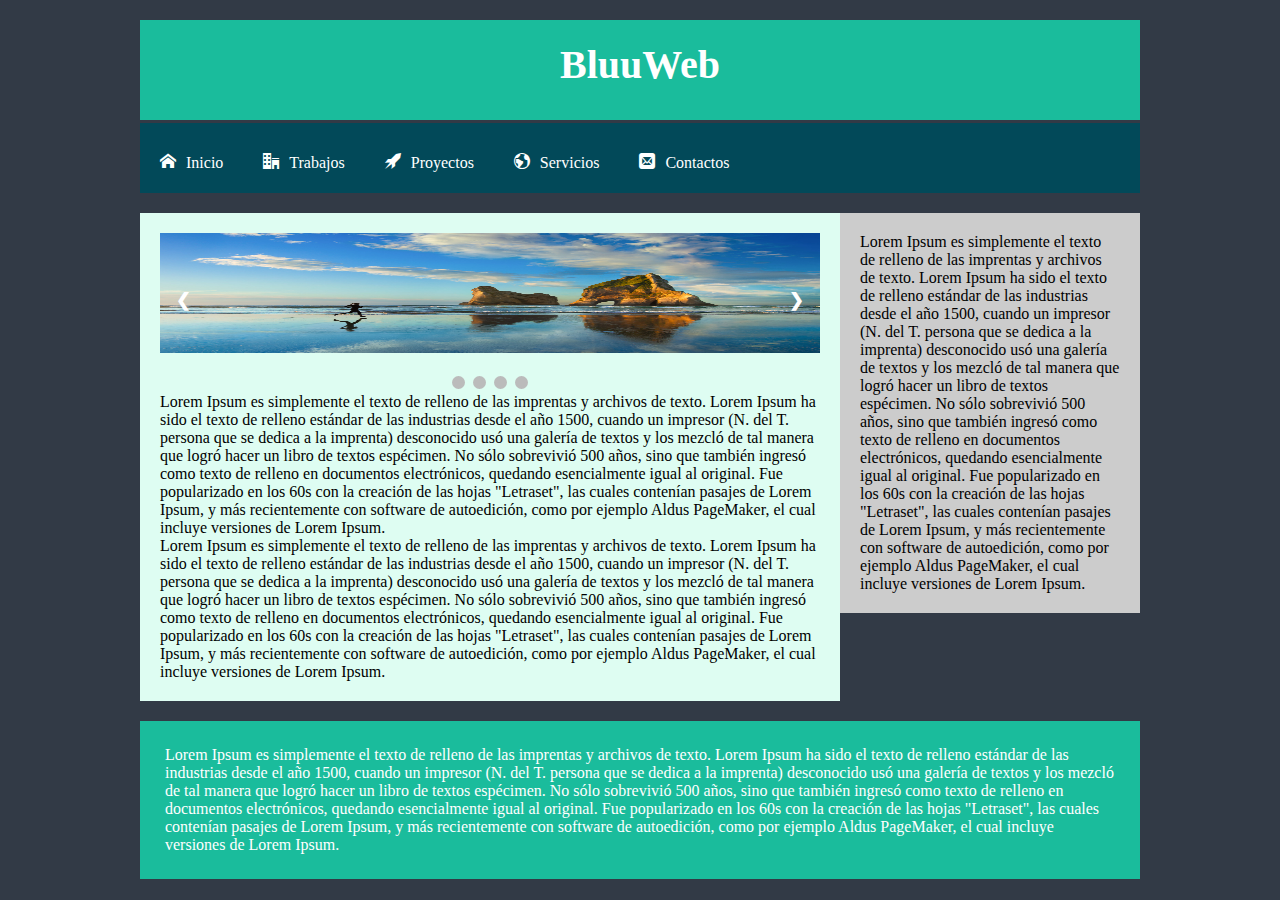
<file: examen unidad 8/5to c/index.html>
<!DOCTYPE html>
<html>
	<head>
		<title>Prueba</title> 
		<link rel="stylesheet" href="css/estilo.css">
		<link rel="stylesheet" type="text/css" href="fonts.css">
		<meta charset="utf-8">
		<meta name="viewport" content="width=device-width, user-scalable=no, initial-scale=1.0, maximum-scale=1.0, minimum-scale=1.0">
	</head>
	<body>
		<div class="contenedor">
			<header>
	            <div class="ancho"> 
	                <div class="logo">
	                    <p><a href="prueba.html">BluuWeb</a></p>
	                </div>
	                
	            </div>
	            <div class="menu_bar">
					<a href="#" class="bt_menu"><span class="icon-menu"></span>Menu</a>
				</div>
	            <nav>
					<ul>
						<li><a href="#"><span class="icon-home"></span>Inicio</a></li>
						<li><a href="#"><span class="icon-office"></span>Trabajos</a></li>
						<li><a href="#"><span class="icon-rocket"></span>Proyectos</a></li>
						<li><a href="#"><span class="icon-earth"></span>Servicios</a></li>
						<li><a href="#"><span class="icon-mail"></span>Contactos</a></li>
					</ul>
				</nav>
			</header>
					
			<section class="main">
				<div class="slideshow-container">
					  <div class="mySlides fade">
					    
					    <img src="images/img1.jpg" >
					    
					  </div>

					  <div class="mySlides fade">
					    
					    <img src="images/img3.jpg" >
					    
					  </div>

					  <div class="mySlides fade">
					    
					    <img src="images/img4.jpg" >
					    
					  </div>
					  <div class="mySlides fade">
					    
					    <img src="images/img100.jpg" >
					    
					  </div>

					  <a class="prev" onclick="plusSlides(-1)">&#10094;</a>
					  <a class="next" onclick="plusSlides(1)">&#10095;</a>
					</div>
					<br>

					<div style="text-align:center">
					  <span class="dot" onclick="currentSlide(1)"></span> 
					  <span class="dot" onclick="currentSlide(2)"></span> 
					  <span class="dot" onclick="currentSlide(3)"></span> 
					  <span class="dot" onclick="currentSlide(4)"></span> 
					</div>	
				<p>
					Lorem Ipsum es simplemente el texto de relleno de las imprentas y archivos de texto. Lorem Ipsum ha sido el texto de relleno estándar de las industrias desde el año 1500, cuando un impresor (N. del T. persona que se dedica a la imprenta) desconocido usó una galería de textos y los mezcló de tal manera que logró hacer un libro de textos espécimen. No sólo sobrevivió 500 años, sino que también ingresó como texto de relleno en documentos electrónicos, quedando esencialmente igual al original. Fue popularizado en los 60s con la creación de las hojas "Letraset", las cuales contenían pasajes de Lorem Ipsum, y más recientemente con software de autoedición, como por ejemplo Aldus PageMaker, el cual incluye versiones de Lorem Ipsum.
				</p>
				<p>
					Lorem Ipsum es simplemente el texto de relleno de las imprentas y archivos de texto. Lorem Ipsum ha sido el texto de relleno estándar de las industrias desde el año 1500, cuando un impresor (N. del T. persona que se dedica a la imprenta) desconocido usó una galería de textos y los mezcló de tal manera que logró hacer un libro de textos espécimen. No sólo sobrevivió 500 años, sino que también ingresó como texto de relleno en documentos electrónicos, quedando esencialmente igual al original. Fue popularizado en los 60s con la creación de las hojas "Letraset", las cuales contenían pasajes de Lorem Ipsum, y más recientemente con software de autoedición, como por ejemplo Aldus PageMaker, el cual incluye versiones de Lorem Ipsum.
				</p>
			</section>
			<aside>
				<p>
					Lorem Ipsum es simplemente el texto de relleno de las imprentas y archivos de texto. Lorem Ipsum ha sido el texto de relleno estándar de las industrias desde el año 1500, cuando un impresor (N. del T. persona que se dedica a la imprenta) desconocido usó una galería de textos y los mezcló de tal manera que logró hacer un libro de textos espécimen. No sólo sobrevivió 500 años, sino que también ingresó como texto de relleno en documentos electrónicos, quedando esencialmente igual al original. Fue popularizado en los 60s con la creación de las hojas "Letraset", las cuales contenían pasajes de Lorem Ipsum, y más recientemente con software de autoedición, como por ejemplo Aldus PageMaker, el cual incluye versiones de Lorem Ipsum.
				</p>
			</aside>
			<footer>
					<p>
						Lorem Ipsum es simplemente el texto de relleno de las imprentas y archivos de texto. Lorem Ipsum ha sido el texto de relleno estándar de las industrias desde el año 1500, cuando un impresor (N. del T. persona que se dedica a la imprenta) desconocido usó una galería de textos y los mezcló de tal manera que logró hacer un libro de textos espécimen. No sólo sobrevivió 500 años, sino que también ingresó como texto de relleno en documentos electrónicos, quedando esencialmente igual al original. Fue popularizado en los 60s con la creación de las hojas "Letraset", las cuales contenían pasajes de Lorem Ipsum, y más recientemente con software de autoedición, como por ejemplo Aldus PageMaker, el cual incluye versiones de Lorem Ipsum.
					</p>
				</footer>

		</div>
		<script src="js/jquery-latest.js"></script>
		<script src="js/menu.js"></script>
<script type="text/javascript">
			var slideIndex = 0;
			showSlides();

			function showSlides() {
			    var i;
			    var slides = document.getElementsByClassName("mySlides");
			    for (i = 0; i < slides.length; i++) {
			        slides[i].style.display = "none"; 
			    }
			    slideIndex++;
			    if (slideIndex > slides.length) {slideIndex = 1} 
			    slides[slideIndex-1].style.display = "block"; 
			    setTimeout(showSlides, 10000); // Change image every 2 seconds
			}	
		</script>
	</body>
</html>
</file>
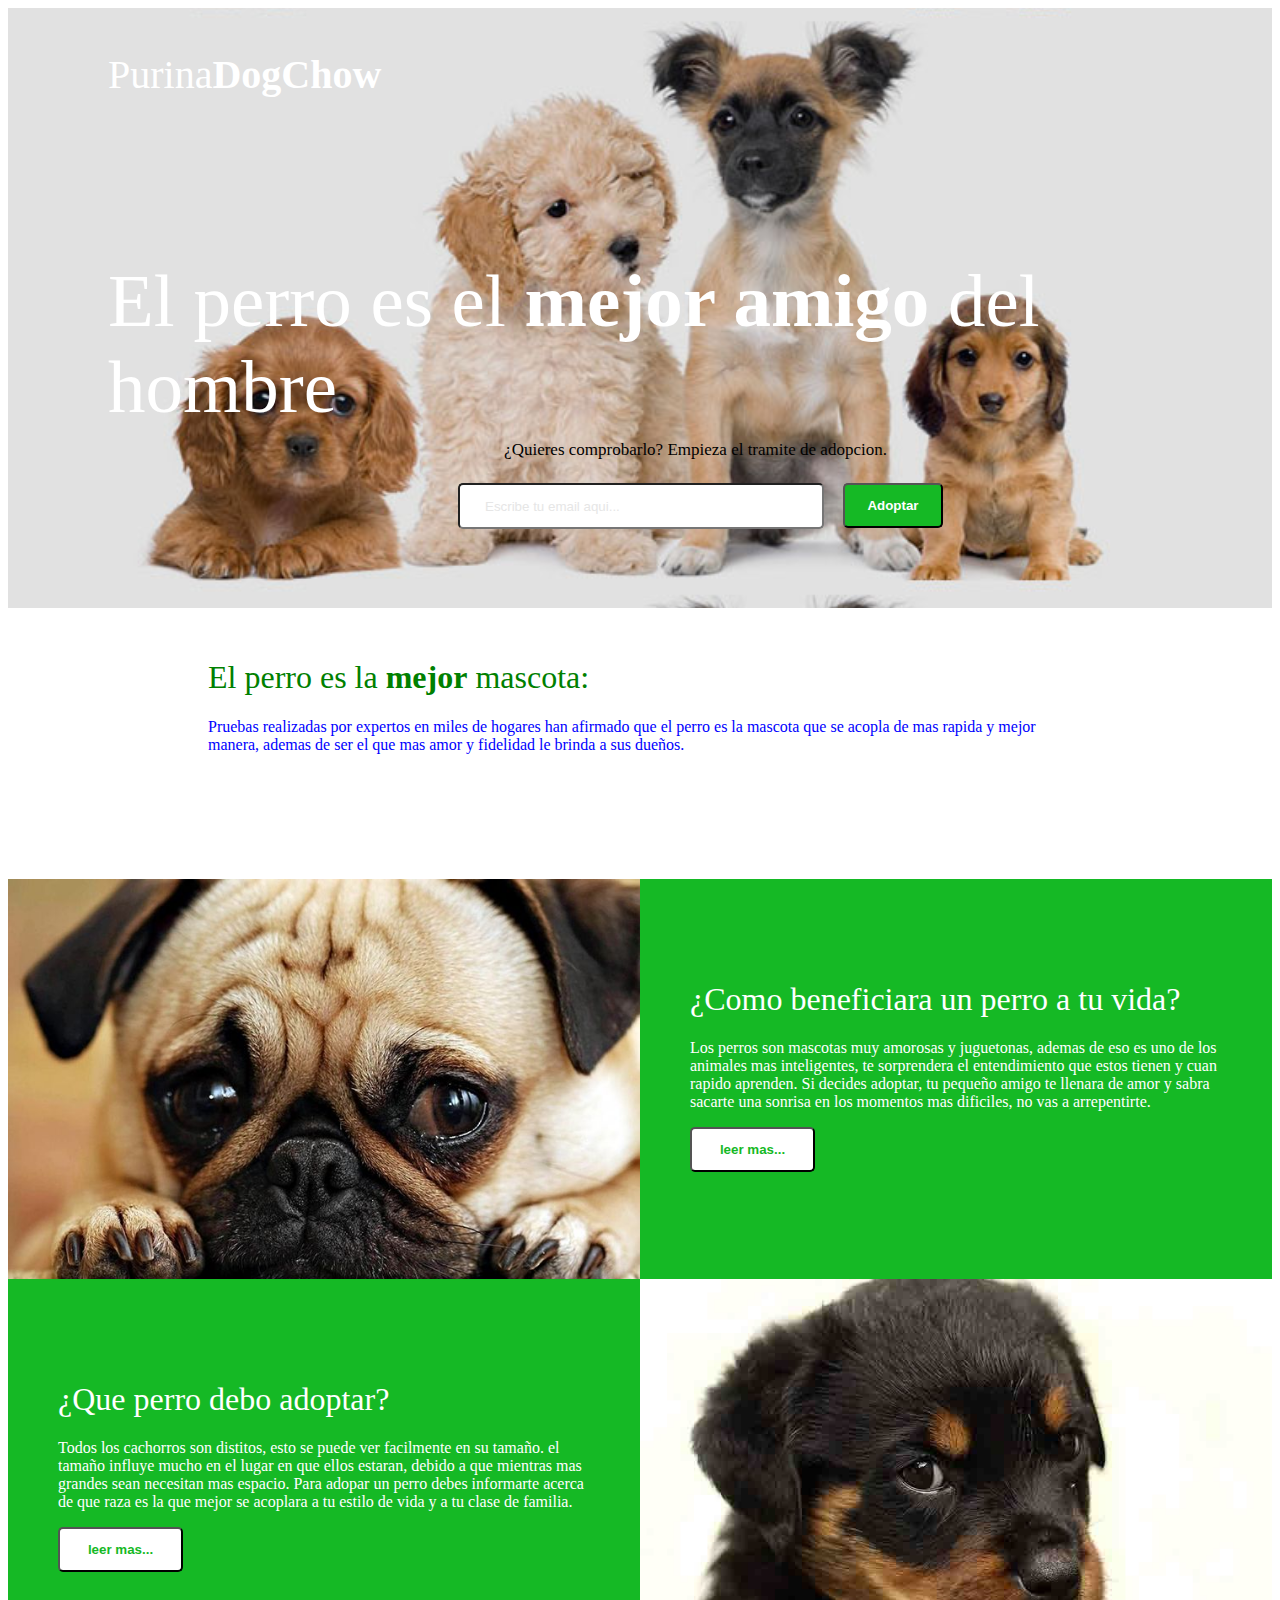
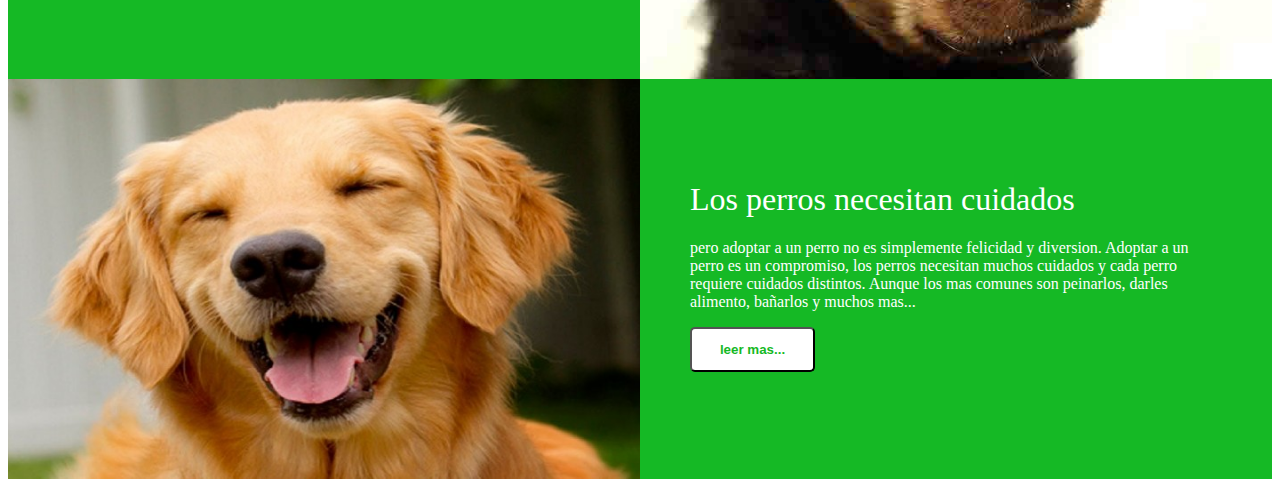
<file: pagina/pagperros.html>
<!DOCTYPE html>
<html>
<head>
	<title>Perros</title>
	<link rel="stylesheet" href="style2.css">
</head>
<body>
	<div class="top">
		<h2>Purina<strong>DogChow</strong></h2>
		<h1>El perro es el <strong>mejor amigo </strong>del hombre</h1>
		<h3>¿Quieres comprobarlo? Empieza el tramite de adopcion.</h3>
		<input type="Text" class="text1" value="Escribe tu email aqui...">
		<button class="button1"><strong>Adoptar</strong></button>
	</div>
	<div class="middle">
		<h1>El perro es la <strong>mejor</strong> mascota:</h1>
		<p>Pruebas realizadas por expertos en miles de hogares han afirmado que el perro es la mascota que se acopla de mas rapida y mejor manera, ademas de ser el que mas amor y fidelidad le brinda a sus dueños.</p>
	</div>
	<div class="middle2">
		<div class="image"></div>
		<div class="col">
			<h1>¿Como beneficiara un perro a tu vida?</h1>
			<p>Los perros son mascotas muy amorosas y juguetonas, ademas de eso es uno de los animales mas inteligentes, te sorprendera el entendimiento que estos tienen y cuan rapido aprenden. Si decides adoptar, tu pequeño amigo te llenara de amor y sabra sacarte una sonrisa en los momentos mas dificiles, no vas a arrepentirte.</p>
			<button class="button2"><strong>leer mas...</strong></button>
		</div>
	</div>
	<div class="middle3">
		<div class="col">
			<h1>¿Que perro debo adoptar?</h1>
			<p>Todos los cachorros son distitos, esto se puede ver facilmente en su tamaño. el tamaño influye mucho en el lugar en que ellos estaran, debido a que mientras mas grandes sean necesitan mas espacio. Para adopar un perro debes informarte acerca de que raza es la que mejor se acoplara a tu estilo de vida y a tu clase de familia.</p>
			<button class="button3"><strong>leer mas...</strong></button>
		</div>
		<div class="image"></div>
	</div>
	<div class="middle4">
		<div class="image"></div>
		<div class="col">
			<h1>Los perros necesitan cuidados</h1>
			<p>pero adoptar a un perro no es simplemente felicidad y diversion. Adoptar a un perro es un compromiso, los perros necesitan muchos cuidados y cada perro requiere cuidados distintos. Aunque los mas comunes son peinarlos, darles alimento, bañarlos y muchos mas...  </p>
			<button class="button4"><strong>leer mas...</strong></button>
		</div>
	</div>
</body>
</html>
</file>
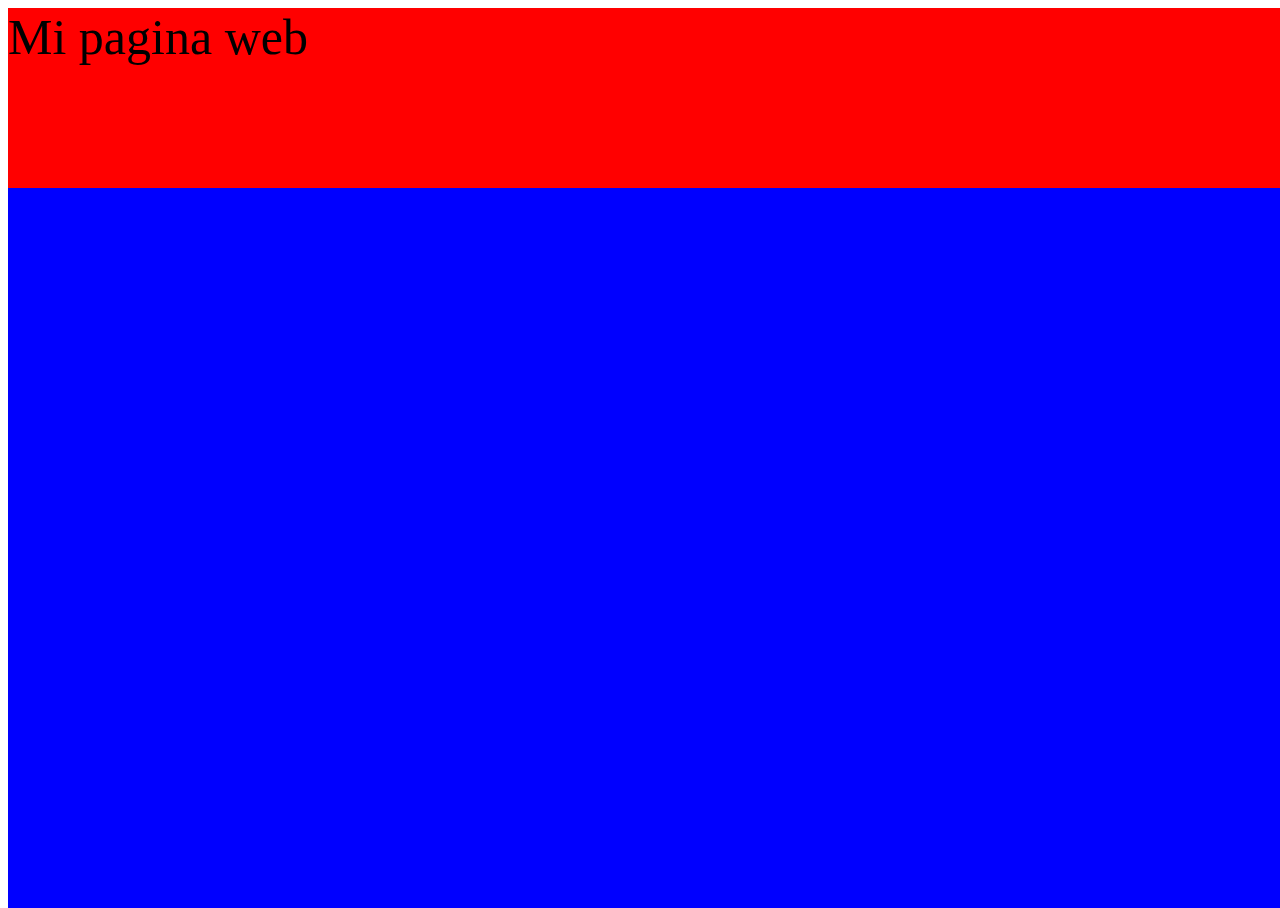
<file: proyecto/ejercicio.html>
<!DOCTYPE html>
<html>
<head>
	<title>sitio web</title>
	<link rel="stylesheet" type="text/css" href="ejercicio.css">
</head>
<body>
	<div class="mayor" >
		<div class="arriba" >Mi pagina web</div>
	</div>
<!--header></header-->
</body>
</html>
</file>
<file: examen unidad 8/5to c/css/estilo.css>
*{
	margin: 0;
	padding: 0;
	box-sizing:border-box;
}
body{
  background:#323a46;
}
.menu_bar{
  display: none;
}
.contenedor{
  width: 80%;
  max-width: 1000px;
  margin: 0 auto;
  overflow: hidden;
}
header{
	width: 100%;
	background: #1ABC9C;
	height: 100px;
  max-width: 1000px;
  margin: 20px auto;
  margin-bottom: 90px;
}
section{
  width: 70%;
  max-width: 700px;
}

.ancho{
	width: 100%;
	height: 103px;
  text-align: center;
	margin: auto;
  position: relative;
}

.logo{
	width: 100%;
	height: 100px;
  position: absolute;
  top:20%;

}
.logo p a{
	color: #fff;
	font-size: 40px;
	padding-top: 10px;
	
	text-decoration: none;
	font-weight: bold;
	font-family: rale;
	margin-top: 5px !important; 
}
nav{
	width: 100%;
	height: 70px;
	float: left;
	text-align: center;
	padding-top: 10px;
  box-sizing: border-box;
  background: #7CE4CF;
  margin-bottom: 20px;
}
header nav{
  width: 100%;
  max-width: 1000px;
  background: #024959;
}
.menu_bar{
  display: none;
}
header nav ul{
  overflow: hidden;
  list-style: none;
}
header nav ul li{
  float: left;
}
header nav ul li a{
  color: #fff;
  padding: 20px;
  display: block;
  text-decoration: none;
}

header nav ul li span{
  margin-right: 10px;
}

header nav ul li a:hover{
  background: #037E8C;

}

header h1{
  color: #fff;
  padding: 20px 0;
  text-align: center;
}

.main{
	width: 70%;
	background: #defdf2;
	padding: 20px;
	float: left;
	box-sizing: border-box;
}
/* Slideshow container */
.slideshow-container {
  max-width: 1000px;
  position: relative;
  margin: auto;
 
}

.mySlides {
    display: none;
}
.mySlides img{
  width:100%;
  height: auto;
  max-height: 120px;


}

/* Next & previous buttons */
.prev, .next {
  cursor: pointer;
  position: absolute;
  top: 50%;
  width: auto;
  margin-top: -22px;
  padding: 16px;
  color: white;
  font-weight: bold;
  font-size: 18px;
  transition: 0.6s ease;
  border-radius: 0 3px 3px 0;
}

/* Position the "next button" to the right */
.next {
  right: 0;
  border-radius: 3px 0 0 3px;
}

/* On hover, add a black background color with a little bit see-through */
.prev:hover, .next:hover {
  background-color: rgba(0,0,0,0.8);
}

/* Caption text */
.text {
  color: #f2f2f2;
  font-size: 15px;
  padding: 8px 12px;
  position: absolute;
  bottom: 8px;
  width: 100%;
  text-align: center;
}

/* Number text (1/3 etc) */
.numbertext {
  color: #f2f2f2;
  font-size: 12px;
  padding: 8px 12px;
  position: absolute;
  top: 0;
}

/* The dots/bullets/indicators */
.dot {
  cursor:pointer;
  height: 13px;
  width: 13px;
  margin: 0 2px;
  background-color: #bbb;
  border-radius: 50%;
  display: inline-block;
  transition: background-color 0.6s ease;
}

.active, .dot:hover {
  background-color: #717171;
}

/* Fading animation */
.fade {
  -webkit-animation-name: fade;
  -webkit-animation-duration: 1.5s;
  animation-name: fade;
  animation-duration: 1.5s;
}

@-webkit-keyframes fade {
  from {opacity: .4} 
  to {opacity: 1}
}

@keyframes fade {
  from {opacity: .4} 
  to {opacity: 1}s
}
aside{
	max-width: 700px;
  width: 30%;
	padding: 20px;
	box-sizing: border-box;
	background: #ccc;
	float: left;
  left: 10%;

}
footer{
	clear: both;
	float: left;
	margin-top: 20px;
	width: 100%;
	background: #1ABC9C;
	color: #fff;
	padding: 25px;
	box-sizing: border-box;
}
@media screen and (max-width: 800px){
  .main{
    width: 100%;
  }
  aside{
    width: 100%;
  }
  header nav{
    width:70%;
    height: 100%;
    top: -132%;
    margin: 0;
    position: fixed;
    z-index: 2;
  }
  header nav ul li{
    display: block;
    float:none;
    border-bottom:1px solid rgba(255,255,255, .3);  
  }
  .menu_bar{
    display: block;
    width: 100%;
    background: #ccc;
    margin-bottom:55px;
  }
  .menu_bar .bt_menu{
    display: block;
    padding: 20px;
    background: #024959;
    color: #fff;
    text-decoration: none;
    font-weight: bold;
    font-size: 25px;
    -webkit-box-sizing:border-box;
    -moz-box-sizing:border-box;
    box-sizing:border-box;
  }
  .menu_bar span{
    float: right;
  }
@media screen and (max-width: 400px){
  .contenerdor{
    width: 100%;
  }
  header nav{
    width:70%;
    height: 100%;
    top: -132%;
    margin: 0;
    position: fixed;
    z-index: 2;
  }
    header nav ul li{
    display: block;
    float:none;
    border-bottom:1px solid rgba(255,255,255, .3);  
  }
  .menu_bar{
    display: block;
    width: 100%;
    background: #ccc;
  }
  .menu_bar .bt_menu{
    display: block;
    padding: 20px;
    background: #024959;
    color: #fff;
    text-decoration: none;
    font-weight: bold;
    font-size: 25px;
    -webkit-box-sizing:border-box;
    -moz-box-sizing:border-box;
    box-sizing:border-box;
  }
  .menu_bar span{
    float: right;
  }

}
</file>
<file: examen unidad 8/5to c/fonts.css>
@font-face {
  font-family: 'icomoon';
  src:  url('fonts/icomoon.eot?s1xyct');
  src:  url('fonts/icomoon.eot?s1xyct#iefix') format('embedded-opentype'),
    url('fonts/icomoon.ttf?s1xyct') format('truetype'),
    url('fonts/icomoon.woff?s1xyct') format('woff'),
    url('fonts/icomoon.svg?s1xyct#icomoon') format('svg');
  font-weight: normal;
  font-style: normal;
}

[class^="icon-"], [class*=" icon-"] {
  /* use !important to prevent issues with browser extensions that change fonts */
  font-family: 'icomoon' !important;
  speak: none;
  font-style: normal;
  font-weight: normal;
  font-variant: normal;
  text-transform: none;
  line-height: 1;

  /* Better Font Rendering =========== */
  -webkit-font-smoothing: antialiased;
  -moz-osx-font-smoothing: grayscale;
}

.icon-home:before {
  content: "\e900";
}
.icon-home2:before {
  content: "\e901";
}
.icon-home3:before {
  content: "\e902";
}
.icon-office:before {
  content: "\e903";
}
.icon-newspaper:before {
  content: "\e904";
}
.icon-pencil:before {
  content: "\e905";
}
.icon-pencil2:before {
  content: "\e906";
}
.icon-quill:before {
  content: "\e907";
}
.icon-pen:before {
  content: "\e908";
}
.icon-blog:before {
  content: "\e909";
}
.icon-eyedropper:before {
  content: "\e90a";
}
.icon-droplet:before {
  content: "\e90b";
}
.icon-paint-format:before {
  content: "\e90c";
}
.icon-image:before {
  content: "\e90d";
}
.icon-images:before {
  content: "\e90e";
}
.icon-camera:before {
  content: "\e90f";
}
.icon-headphones:before {
  content: "\e910";
}
.icon-music:before {
  content: "\e911";
}
.icon-play:before {
  content: "\e912";
}
.icon-film:before {
  content: "\e913";
}
.icon-video-camera:before {
  content: "\e914";
}
.icon-dice:before {
  content: "\e915";
}
.icon-pacman:before {
  content: "\e916";
}
.icon-spades:before {
  content: "\e917";
}
.icon-clubs:before {
  content: "\e918";
}
.icon-diamonds:before {
  content: "\e919";
}
.icon-bullhorn:before {
  content: "\e91a";
}
.icon-connection:before {
  content: "\e91b";
}
.icon-podcast:before {
  content: "\e91c";
}
.icon-feed:before {
  content: "\e91d";
}
.icon-mic:before {
  content: "\e91e";
}
.icon-book:before {
  content: "\e91f";
}
.icon-books:before {
  content: "\e920";
}
.icon-library:before {
  content: "\e921";
}
.icon-file-text:before {
  content: "\e922";
}
.icon-profile:before {
  content: "\e923";
}
.icon-file-empty:before {
  content: "\e924";
}
.icon-files-empty:before {
  content: "\e925";
}
.icon-file-text2:before {
  content: "\e926";
}
.icon-file-picture:before {
  content: "\e927";
}
.icon-file-music:before {
  content: "\e928";
}
.icon-file-play:before {
  content: "\e929";
}
.icon-file-video:before {
  content: "\e92a";
}
.icon-file-zip:before {
  content: "\e92b";
}
.icon-copy:before {
  content: "\e92c";
}
.icon-paste:before {
  content: "\e92d";
}
.icon-stack:before {
  content: "\e92e";
}
.icon-folder:before {
  content: "\e92f";
}
.icon-folder-open:before {
  content: "\e930";
}
.icon-folder-plus:before {
  content: "\e931";
}
.icon-folder-minus:before {
  content: "\e932";
}
.icon-folder-download:before {
  content: "\e933";
}
.icon-folder-upload:before {
  content: "\e934";
}
.icon-price-tag:before {
  content: "\e935";
}
.icon-price-tags:before {
  content: "\e936";
}
.icon-barcode:before {
  content: "\e937";
}
.icon-qrcode:before {
  content: "\e938";
}
.icon-ticket:before {
  content: "\e939";
}
.icon-cart:before {
  content: "\e93a";
}
.icon-coin-dollar:before {
  content: "\e93b";
}
.icon-coin-euro:before {
  content: "\e93c";
}
.icon-coin-pound:before {
  content: "\e93d";
}
.icon-coin-yen:before {
  content: "\e93e";
}
.icon-credit-card:before {
  content: "\e93f";
}
.icon-calculator:before {
  content: "\e940";
}
.icon-lifebuoy:before {
  content: "\e941";
}
.icon-phone:before {
  content: "\e942";
}
.icon-phone-hang-up:before {
  content: "\e943";
}
.icon-address-book:before {
  content: "\e944";
}
.icon-envelop:before {
  content: "\e945";
}
.icon-pushpin:before {
  content: "\e946";
}
.icon-location:before {
  content: "\e947";
}
.icon-location2:before {
  content: "\e948";
}
.icon-compass:before {
  content: "\e949";
}
.icon-compass2:before {
  content: "\e94a";
}
.icon-map:before {
  content: "\e94b";
}
.icon-map2:before {
  content: "\e94c";
}
.icon-history:before {
  content: "\e94d";
}
.icon-clock:before {
  content: "\e94e";
}
.icon-clock2:before {
  content: "\e94f";
}
.icon-alarm:before {
  content: "\e950";
}
.icon-bell:before {
  content: "\e951";
}
.icon-stopwatch:before {
  content: "\e952";
}
.icon-calendar:before {
  content: "\e953";
}
.icon-printer:before {
  content: "\e954";
}
.icon-keyboard:before {
  content: "\e955";
}
.icon-display:before {
  content: "\e956";
}
.icon-laptop:before {
  content: "\e957";
}
.icon-mobile:before {
  content: "\e958";
}
.icon-mobile2:before {
  content: "\e959";
}
.icon-tablet:before {
  content: "\e95a";
}
.icon-tv:before {
  content: "\e95b";
}
.icon-drawer:before {
  content: "\e95c";
}
.icon-drawer2:before {
  content: "\e95d";
}
.icon-box-add:before {
  content: "\e95e";
}
.icon-box-remove:before {
  content: "\e95f";
}
.icon-download:before {
  content: "\e960";
}
.icon-upload:before {
  content: "\e961";
}
.icon-floppy-disk:before {
  content: "\e962";
}
.icon-drive:before {
  content: "\e963";
}
.icon-database:before {
  content: "\e964";
}
.icon-undo:before {
  content: "\e965";
}
.icon-redo:before {
  content: "\e966";
}
.icon-undo2:before {
  content: "\e967";
}
.icon-redo2:before {
  content: "\e968";
}
.icon-forward:before {
  content: "\e969";
}
.icon-reply:before {
  content: "\e96a";
}
.icon-bubble:before {
  content: "\e96b";
}
.icon-bubbles:before {
  content: "\e96c";
}
.icon-bubbles2:before {
  content: "\e96d";
}
.icon-bubble2:before {
  content: "\e96e";
}
.icon-bubbles3:before {
  content: "\e96f";
}
.icon-bubbles4:before {
  content: "\e970";
}
.icon-user:before {
  content: "\e971";
}
.icon-users:before {
  content: "\e972";
}
.icon-user-plus:before {
  content: "\e973";
}
.icon-user-minus:before {
  content: "\e974";
}
.icon-user-check:before {
  content: "\e975";
}
.icon-user-tie:before {
  content: "\e976";
}
.icon-quotes-left:before {
  content: "\e977";
}
.icon-quotes-right:before {
  content: "\e978";
}
.icon-hour-glass:before {
  content: "\e979";
}
.icon-spinner:before {
  content: "\e97a";
}
.icon-spinner2:before {
  content: "\e97b";
}
.icon-spinner3:before {
  content: "\e97c";
}
.icon-spinner4:before {
  content: "\e97d";
}
.icon-spinner5:before {
  content: "\e97e";
}
.icon-spinner6:before {
  content: "\e97f";
}
.icon-spinner7:before {
  content: "\e980";
}
.icon-spinner8:before {
  content: "\e981";
}
.icon-spinner9:before {
  content: "\e982";
}
.icon-spinner10:before {
  content: "\e983";
}
.icon-spinner11:before {
  content: "\e984";
}
.icon-binoculars:before {
  content: "\e985";
}
.icon-search:before {
  content: "\e986";
}
.icon-zoom-in:before {
  content: "\e987";
}
.icon-zoom-out:before {
  content: "\e988";
}
.icon-enlarge:before {
  content: "\e989";
}
.icon-shrink:before {
  content: "\e98a";
}
.icon-enlarge2:before {
  content: "\e98b";
}
.icon-shrink2:before {
  content: "\e98c";
}
.icon-key:before {
  content: "\e98d";
}
.icon-key2:before {
  content: "\e98e";
}
.icon-lock:before {
  content: "\e98f";
}
.icon-unlocked:before {
  content: "\e990";
}
.icon-wrench:before {
  content: "\e991";
}
.icon-equalizer:before {
  content: "\e992";
}
.icon-equalizer2:before {
  content: "\e993";
}
.icon-cog:before {
  content: "\e994";
}
.icon-cogs:before {
  content: "\e995";
}
.icon-hammer:before {
  content: "\e996";
}
.icon-magic-wand:before {
  content: "\e997";
}
.icon-aid-kit:before {
  content: "\e998";
}
.icon-bug:before {
  content: "\e999";
}
.icon-pie-chart:before {
  content: "\e99a";
}
.icon-stats-dots:before {
  content: "\e99b";
}
.icon-stats-bars:before {
  content: "\e99c";
}
.icon-stats-bars2:before {
  content: "\e99d";
}
.icon-trophy:before {
  content: "\e99e";
}
.icon-gift:before {
  content: "\e99f";
}
.icon-glass:before {
  content: "\e9a0";
}
.icon-glass2:before {
  content: "\e9a1";
}
.icon-mug:before {
  content: "\e9a2";
}
.icon-spoon-knife:before {
  content: "\e9a3";
}
.icon-leaf:before {
  content: "\e9a4";
}
.icon-rocket:before {
  content: "\e9a5";
}
.icon-meter:before {
  content: "\e9a6";
}
.icon-meter2:before {
  content: "\e9a7";
}
.icon-hammer2:before {
  content: "\e9a8";
}
.icon-fire:before {
  content: "\e9a9";
}
.icon-lab:before {
  content: "\e9aa";
}
.icon-magnet:before {
  content: "\e9ab";
}
.icon-bin:before {
  content: "\e9ac";
}
.icon-bin2:before {
  content: "\e9ad";
}
.icon-briefcase:before {
  content: "\e9ae";
}
.icon-airplane:before {
  content: "\e9af";
}
.icon-truck:before {
  content: "\e9b0";
}
.icon-road:before {
  content: "\e9b1";
}
.icon-accessibility:before {
  content: "\e9b2";
}
.icon-target:before {
  content: "\e9b3";
}
.icon-shield:before {
  content: "\e9b4";
}
.icon-power:before {
  content: "\e9b5";
}
.icon-switch:before {
  content: "\e9b6";
}
.icon-power-cord:before {
  content: "\e9b7";
}
.icon-clipboard:before {
  content: "\e9b8";
}
.icon-list-numbered:before {
  content: "\e9b9";
}
.icon-list:before {
  content: "\e9ba";
}
.icon-list2:before {
  content: "\e9bb";
}
.icon-tree:before {
  content: "\e9bc";
}
.icon-menu:before {
  content: "\e9bd";
}
.icon-menu2:before {
  content: "\e9be";
}
.icon-menu3:before {
  content: "\e9bf";
}
.icon-menu4:before {
  content: "\e9c0";
}
.icon-cloud:before {
  content: "\e9c1";
}
.icon-cloud-download:before {
  content: "\e9c2";
}
.icon-cloud-upload:before {
  content: "\e9c3";
}
.icon-cloud-check:before {
  content: "\e9c4";
}
.icon-download2:before {
  content: "\e9c5";
}
.icon-upload2:before {
  content: "\e9c6";
}
.icon-download3:before {
  content: "\e9c7";
}
.icon-upload3:before {
  content: "\e9c8";
}
.icon-sphere:before {
  content: "\e9c9";
}
.icon-earth:before {
  content: "\e9ca";
}
.icon-link:before {
  content: "\e9cb";
}
.icon-flag:before {
  content: "\e9cc";
}
.icon-attachment:before {
  content: "\e9cd";
}
.icon-eye:before {
  content: "\e9ce";
}
.icon-eye-plus:before {
  content: "\e9cf";
}
.icon-eye-minus:before {
  content: "\e9d0";
}
.icon-eye-blocked:before {
  content: "\e9d1";
}
.icon-bookmark:before {
  content: "\e9d2";
}
.icon-bookmarks:before {
  content: "\e9d3";
}
.icon-sun:before {
  content: "\e9d4";
}
.icon-contrast:before {
  content: "\e9d5";
}
.icon-brightness-contrast:before {
  content: "\e9d6";
}
.icon-star-empty:before {
  content: "\e9d7";
}
.icon-star-half:before {
  content: "\e9d8";
}
.icon-star-full:before {
  content: "\e9d9";
}
.icon-heart:before {
  content: "\e9da";
}
.icon-heart-broken:before {
  content: "\e9db";
}
.icon-man:before {
  content: "\e9dc";
}
.icon-woman:before {
  content: "\e9dd";
}
.icon-man-woman:before {
  content: "\e9de";
}
.icon-happy:before {
  content: "\e9df";
}
.icon-happy2:before {
  content: "\e9e0";
}
.icon-smile:before {
  content: "\e9e1";
}
.icon-smile2:before {
  content: "\e9e2";
}
.icon-tongue:before {
  content: "\e9e3";
}
.icon-tongue2:before {
  content: "\e9e4";
}
.icon-sad:before {
  content: "\e9e5";
}
.icon-sad2:before {
  content: "\e9e6";
}
.icon-wink:before {
  content: "\e9e7";
}
.icon-wink2:before {
  content: "\e9e8";
}
.icon-grin:before {
  content: "\e9e9";
}
.icon-grin2:before {
  content: "\e9ea";
}
.icon-cool:before {
  content: "\e9eb";
}
.icon-cool2:before {
  content: "\e9ec";
}
.icon-angry:before {
  content: "\e9ed";
}
.icon-angry2:before {
  content: "\e9ee";
}
.icon-evil:before {
  content: "\e9ef";
}
.icon-evil2:before {
  content: "\e9f0";
}
.icon-shocked:before {
  content: "\e9f1";
}
.icon-shocked2:before {
  content: "\e9f2";
}
.icon-baffled:before {
  content: "\e9f3";
}
.icon-baffled2:before {
  content: "\e9f4";
}
.icon-confused:before {
  content: "\e9f5";
}
.icon-confused2:before {
  content: "\e9f6";
}
.icon-neutral:before {
  content: "\e9f7";
}
.icon-neutral2:before {
  content: "\e9f8";
}
.icon-hipster:before {
  content: "\e9f9";
}
.icon-hipster2:before {
  content: "\e9fa";
}
.icon-wondering:before {
  content: "\e9fb";
}
.icon-wondering2:before {
  content: "\e9fc";
}
.icon-sleepy:before {
  content: "\e9fd";
}
.icon-sleepy2:before {
  content: "\e9fe";
}
.icon-frustrated:before {
  content: "\e9ff";
}
.icon-frustrated2:before {
  content: "\ea00";
}
.icon-crying:before {
  content: "\ea01";
}
.icon-crying2:before {
  content: "\ea02";
}
.icon-point-up:before {
  content: "\ea03";
}
.icon-point-right:before {
  content: "\ea04";
}
.icon-point-down:before {
  content: "\ea05";
}
.icon-point-left:before {
  content: "\ea06";
}
.icon-warning:before {
  content: "\ea07";
}
.icon-notification:before {
  content: "\ea08";
}
.icon-question:before {
  content: "\ea09";
}
.icon-plus:before {
  content: "\ea0a";
}
.icon-minus:before {
  content: "\ea0b";
}
.icon-info:before {
  content: "\ea0c";
}
.icon-cancel-circle:before {
  content: "\ea0d";
}
.icon-blocked:before {
  content: "\ea0e";
}
.icon-cross:before {
  content: "\ea0f";
}
.icon-checkmark:before {
  content: "\ea10";
}
.icon-checkmark2:before {
  content: "\ea11";
}
.icon-spell-check:before {
  content: "\ea12";
}
.icon-enter:before {
  content: "\ea13";
}
.icon-exit:before {
  content: "\ea14";
}
.icon-play2:before {
  content: "\ea15";
}
.icon-pause:before {
  content: "\ea16";
}
.icon-stop:before {
  content: "\ea17";
}
.icon-previous:before {
  content: "\ea18";
}
.icon-next:before {
  content: "\ea19";
}
.icon-backward:before {
  content: "\ea1a";
}
.icon-forward2:before {
  content: "\ea1b";
}
.icon-play3:before {
  content: "\ea1c";
}
.icon-pause2:before {
  content: "\ea1d";
}
.icon-stop2:before {
  content: "\ea1e";
}
.icon-backward2:before {
  content: "\ea1f";
}
.icon-forward3:before {
  content: "\ea20";
}
.icon-first:before {
  content: "\ea21";
}
.icon-last:before {
  content: "\ea22";
}
.icon-previous2:before {
  content: "\ea23";
}
.icon-next2:before {
  content: "\ea24";
}
.icon-eject:before {
  content: "\ea25";
}
.icon-volume-high:before {
  content: "\ea26";
}
.icon-volume-medium:before {
  content: "\ea27";
}
.icon-volume-low:before {
  content: "\ea28";
}
.icon-volume-mute:before {
  content: "\ea29";
}
.icon-volume-mute2:before {
  content: "\ea2a";
}
.icon-volume-increase:before {
  content: "\ea2b";
}
.icon-volume-decrease:before {
  content: "\ea2c";
}
.icon-loop:before {
  content: "\ea2d";
}
.icon-loop2:before {
  content: "\ea2e";
}
.icon-infinite:before {
  content: "\ea2f";
}
.icon-shuffle:before {
  content: "\ea30";
}
.icon-arrow-up-left:before {
  content: "\ea31";
}
.icon-arrow-up:before {
  content: "\ea32";
}
.icon-arrow-up-right:before {
  content: "\ea33";
}
.icon-arrow-right:before {
  content: "\ea34";
}
.icon-arrow-down-right:before {
  content: "\ea35";
}
.icon-arrow-down:before {
  content: "\ea36";
}
.icon-arrow-down-left:before {
  content: "\ea37";
}
.icon-arrow-left:before {
  content: "\ea38";
}
.icon-arrow-up-left2:before {
  content: "\ea39";
}
.icon-arrow-up2:before {
  content: "\ea3a";
}
.icon-arrow-up-right2:before {
  content: "\ea3b";
}
.icon-arrow-right2:before {
  content: "\ea3c";
}
.icon-arrow-down-right2:before {
  content: "\ea3d";
}
.icon-arrow-down2:before {
  content: "\ea3e";
}
.icon-arrow-down-left2:before {
  content: "\ea3f";
}
.icon-arrow-left2:before {
  content: "\ea40";
}
.icon-circle-up:before {
  content: "\ea41";
}
.icon-circle-right:before {
  content: "\ea42";
}
.icon-circle-down:before {
  content: "\ea43";
}
.icon-circle-left:before {
  content: "\ea44";
}
.icon-tab:before {
  content: "\ea45";
}
.icon-move-up:before {
  content: "\ea46";
}
.icon-move-down:before {
  content: "\ea47";
}
.icon-sort-alpha-asc:before {
  content: "\ea48";
}
.icon-sort-alpha-desc:before {
  content: "\ea49";
}
.icon-sort-numeric-asc:before {
  content: "\ea4a";
}
.icon-sort-numberic-desc:before {
  content: "\ea4b";
}
.icon-sort-amount-asc:before {
  content: "\ea4c";
}
.icon-sort-amount-desc:before {
  content: "\ea4d";
}
.icon-command:before {
  content: "\ea4e";
}
.icon-shift:before {
  content: "\ea4f";
}
.icon-ctrl:before {
  content: "\ea50";
}
.icon-opt:before {
  content: "\ea51";
}
.icon-checkbox-checked:before {
  content: "\ea52";
}
.icon-checkbox-unchecked:before {
  content: "\ea53";
}
.icon-radio-checked:before {
  content: "\ea54";
}
.icon-radio-checked2:before {
  content: "\ea55";
}
.icon-radio-unchecked:before {
  content: "\ea56";
}
.icon-crop:before {
  content: "\ea57";
}
.icon-make-group:before {
  content: "\ea58";
}
.icon-ungroup:before {
  content: "\ea59";
}
.icon-scissors:before {
  content: "\ea5a";
}
.icon-filter:before {
  content: "\ea5b";
}
.icon-font:before {
  content: "\ea5c";
}
.icon-ligature:before {
  content: "\ea5d";
}
.icon-ligature2:before {
  content: "\ea5e";
}
.icon-text-height:before {
  content: "\ea5f";
}
.icon-text-width:before {
  content: "\ea60";
}
.icon-font-size:before {
  content: "\ea61";
}
.icon-bold:before {
  content: "\ea62";
}
.icon-underline:before {
  content: "\ea63";
}
.icon-italic:before {
  content: "\ea64";
}
.icon-strikethrough:before {
  content: "\ea65";
}
.icon-omega:before {
  content: "\ea66";
}
.icon-sigma:before {
  content: "\ea67";
}
.icon-page-break:before {
  content: "\ea68";
}
.icon-superscript:before {
  content: "\ea69";
}
.icon-subscript:before {
  content: "\ea6a";
}
.icon-superscript2:before {
  content: "\ea6b";
}
.icon-subscript2:before {
  content: "\ea6c";
}
.icon-text-color:before {
  content: "\ea6d";
}
.icon-pagebreak:before {
  content: "\ea6e";
}
.icon-clear-formatting:before {
  content: "\ea6f";
}
.icon-table:before {
  content: "\ea70";
}
.icon-table2:before {
  content: "\ea71";
}
.icon-insert-template:before {
  content: "\ea72";
}
.icon-pilcrow:before {
  content: "\ea73";
}
.icon-ltr:before {
  content: "\ea74";
}
.icon-rtl:before {
  content: "\ea75";
}
.icon-section:before {
  content: "\ea76";
}
.icon-paragraph-left:before {
  content: "\ea77";
}
.icon-paragraph-center:before {
  content: "\ea78";
}
.icon-paragraph-right:before {
  content: "\ea79";
}
.icon-paragraph-justify:before {
  content: "\ea7a";
}
.icon-indent-increase:before {
  content: "\ea7b";
}
.icon-indent-decrease:before {
  content: "\ea7c";
}
.icon-share:before {
  content: "\ea7d";
}
.icon-new-tab:before {
  content: "\ea7e";
}
.icon-embed:before {
  content: "\ea7f";
}
.icon-embed2:before {
  content: "\ea80";
}
.icon-terminal:before {
  content: "\ea81";
}
.icon-share2:before {
  content: "\ea82";
}
.icon-mail:before {
  content: "\ea83";
}
.icon-mail2:before {
  content: "\ea84";
}
.icon-mail3:before {
  content: "\ea85";
}
.icon-mail4:before {
  content: "\ea86";
}
.icon-amazon:before {
  content: "\ea87";
}
.icon-google:before {
  content: "\ea88";
}
.icon-google2:before {
  content: "\ea89";
}
.icon-google3:before {
  content: "\ea8a";
}
.icon-google-plus:before {
  content: "\ea8b";
}
.icon-google-plus2:before {
  content: "\ea8c";
}
.icon-google-plus3:before {
  content: "\ea8d";
}
.icon-hangouts:before {
  content: "\ea8e";
}
.icon-google-drive:before {
  content: "\ea8f";
}
.icon-facebook:before {
  content: "\ea90";
}
.icon-facebook2:before {
  content: "\ea91";
}
.icon-instagram:before {
  content: "\ea92";
}
.icon-whatsapp:before {
  content: "\ea93";
}
.icon-spotify:before {
  content: "\ea94";
}
.icon-telegram:before {
  content: "\ea95";
}
.icon-twitter:before {
  content: "\ea96";
}
.icon-vine:before {
  content: "\ea97";
}
.icon-vk:before {
  content: "\ea98";
}
.icon-renren:before {
  content: "\ea99";
}
.icon-sina-weibo:before {
  content: "\ea9a";
}
.icon-rss:before {
  content: "\ea9b";
}
.icon-rss2:before {
  content: "\ea9c";
}
.icon-youtube:before {
  content: "\ea9d";
}
.icon-youtube2:before {
  content: "\ea9e";
}
.icon-twitch:before {
  content: "\ea9f";
}
.icon-vimeo:before {
  content: "\eaa0";
}
.icon-vimeo2:before {
  content: "\eaa1";
}
.icon-lanyrd:before {
  content: "\eaa2";
}
.icon-flickr:before {
  content: "\eaa3";
}
.icon-flickr2:before {
  content: "\eaa4";
}
.icon-flickr3:before {
  content: "\eaa5";
}
.icon-flickr4:before {
  content: "\eaa6";
}
.icon-dribbble:before {
  content: "\eaa7";
}
.icon-behance:before {
  content: "\eaa8";
}
.icon-behance2:before {
  content: "\eaa9";
}
.icon-deviantart:before {
  content: "\eaaa";
}
.icon-500px:before {
  content: "\eaab";
}
.icon-steam:before {
  content: "\eaac";
}
.icon-steam2:before {
  content: "\eaad";
}
.icon-dropbox:before {
  content: "\eaae";
}
.icon-onedrive:before {
  content: "\eaaf";
}
.icon-github:before {
  content: "\eab0";
}
.icon-npm:before {
  content: "\eab1";
}
.icon-basecamp:before {
  content: "\eab2";
}
.icon-trello:before {
  content: "\eab3";
}
.icon-wordpress:before {
  content: "\eab4";
}
.icon-joomla:before {
  content: "\eab5";
}
.icon-ello:before {
  content: "\eab6";
}
.icon-blogger:before {
  content: "\eab7";
}
.icon-blogger2:before {
  content: "\eab8";
}
.icon-tumblr:before {
  content: "\eab9";
}
.icon-tumblr2:before {
  content: "\eaba";
}
.icon-yahoo:before {
  content: "\eabb";
}
.icon-yahoo2:before {
  content: "\eabc";
}
.icon-tux:before {
  content: "\eabd";
}
.icon-appleinc:before {
  content: "\eabe";
}
.icon-finder:before {
  content: "\eabf";
}
.icon-android:before {
  content: "\eac0";
}
.icon-windows:before {
  content: "\eac1";
}
.icon-windows8:before {
  content: "\eac2";
}
.icon-soundcloud:before {
  content: "\eac3";
}
.icon-soundcloud2:before {
  content: "\eac4";
}
.icon-skype:before {
  content: "\eac5";
}
.icon-reddit:before {
  content: "\eac6";
}
.icon-hackernews:before {
  content: "\eac7";
}
.icon-wikipedia:before {
  content: "\eac8";
}
.icon-linkedin:before {
  content: "\eac9";
}
.icon-linkedin2:before {
  content: "\eaca";
}
.icon-lastfm:before {
  content: "\eacb";
}
.icon-lastfm2:before {
  content: "\eacc";
}
.icon-delicious:before {
  content: "\eacd";
}
.icon-stumbleupon:before {
  content: "\eace";
}
.icon-stumbleupon2:before {
  content: "\eacf";
}
.icon-stackoverflow:before {
  content: "\ead0";
}
.icon-pinterest:before {
  content: "\ead1";
}
.icon-pinterest2:before {
  content: "\ead2";
}
.icon-xing:before {
  content: "\ead3";
}
.icon-xing2:before {
  content: "\ead4";
}
.icon-flattr:before {
  content: "\ead5";
}
.icon-foursquare:before {
  content: "\ead6";
}
.icon-yelp:before {
  content: "\ead7";
}
.icon-paypal:before {
  content: "\ead8";
}
.icon-chrome:before {
  content: "\ead9";
}
.icon-firefox:before {
  content: "\eada";
}
.icon-IE:before {
  content: "\eadb";
}
.icon-edge:before {
  content: "\eadc";
}
.icon-safari:before {
  content: "\eadd";
}
.icon-opera:before {
  content: "\eade";
}
.icon-file-pdf:before {
  content: "\eadf";
}
.icon-file-openoffice:before {
  content: "\eae0";
}
.icon-file-word:before {
  content: "\eae1";
}
.icon-file-excel:before {
  content: "\eae2";
}
.icon-libreoffice:before {
  content: "\eae3";
}
.icon-html-five:before {
  content: "\eae4";
}
.icon-html-five2:before {
  content: "\eae5";
}
.icon-css3:before {
  content: "\eae6";
}
.icon-git:before {
  content: "\eae7";
}
.icon-codepen:before {
  content: "\eae8";
}
.icon-svg:before {
  content: "\eae9";
}
.icon-IcoMoon:before {
  content: "\eaea";
}
</file>
<file: pagina/style2.css>
.top{
	background-image: url("imagenes/varios.jpg");
	background-position: center;
	background-size: 100%;
	height: 600px;
	position: relative;
}
.top h1{
	color: white;
	font-weight: normal;
	font-size: 75px;
	position: absolute;
	left: 100px;
	top: 200px;
}
.top h2{
	color: white;
	font-weight: normal;
	font-size: 40px;
	position: absolute;
	left: 100px;
	top: 10px;
}

.top h3{
	color: black;
	font-weight: normal;
	width: 475px;
	font-size: 17px;
	text-align: center;
	position: absolute;
	top: 415px;
	left: 450px;
}
.top .text1{
	position: absolute;
	top: 475px;
	left: 450px;
	height: 40px;
	width: 335px;
	border-radius: 5px;
	color: #E6E6E6;
	padding-left: 25px;
}
.top .button1{
	position: absolute;
	top: 475px;
	left:835px;
	height: 45px;
	width: 100px;
	border-radius: 5px;
	background-color: #15B925;
}
.top .button1 strong{
	color: white;
}
.middle{
	background: white;
	height: 250px;
}
.middle h1{
	color: green;
	font-weight: normal;
	padding-top: 30px;
	padding-left: 200px;
	padding-right: 200px;
	padding-bottom: 0px;
}
.middle p{
	color: blue;
	padding-left: 200px;
	padding-right: 200px;
	padding-top: 0px;
}
.middle2{
	height: 400px;
}
.middle3{
	height: 400px;
}
.middle4{
	height: 400px;
}
.middle2 .image{
	background-image: url("imagenes/perro1.jpg");
	background-repeat: no-repeat;
	background-size: cover;
	width: 50%;
	height: 100%;
	float: left;
}
.middle3 .image{
	background-image: url("imagenes/perro2.jpg");
	background-repeat: no-repeat;
	background-size: cover;
	width: 50%;
	height: 100%;
	float: right;
}
.middle4 .image{
	background-image: url("imagenes/perro3.jpg");
	background-repeat: no-repeat;
	background-size: cover;
	width: 50%;
	height: 100%;
	float: left;
}
.col{
	background: #15B925;
	box-sizing: border-box;
	width: 50%;
	height: 100%;
	float: right;
	padding: 50px;
}
.middle3 .col{
	background: #15B925;
	box-sizing: border-box;
	width: 50%;
	height: 100%;
	float: left;
	padding: 50px;
}
.col{
	background: #15B925;
	box-sizing: border-box;
	width: 50%;
	height: 100%;
	float: right;
	padding: 50px;
}
.col h1{
	color: white;
	padding-top: 30px;
	font-weight: normal;
}
.col p{
	color: white;
}
.col .button2{
	height: 45px;
	width: 125px;
	border-radius: 5px;
	background-color: white;
}
.col .button3{
	height: 45px;
	width: 125px;
	border-radius: 5px;
	background-color: white;
}
.col .button4{
	height: 45px;
	width: 125px;
	border-radius: 5px;
	background-color: white;
}
.col .button2 strong{
	color: #15B925;}

.col .button3 strong{
	color: #15B925;
}
.col .button4 strong{
	color: #15B925;
}
</file>
<file: proyecto/ejercicio.css>
.mayor{
	background: blue;
	width: 100%;
	height: 100%;
	position: absolute;
	font-size: 50px;
}
.arriba{
	background: red;
	width: 100%;
	height: 20%;
	position: relative;
}
</file>
